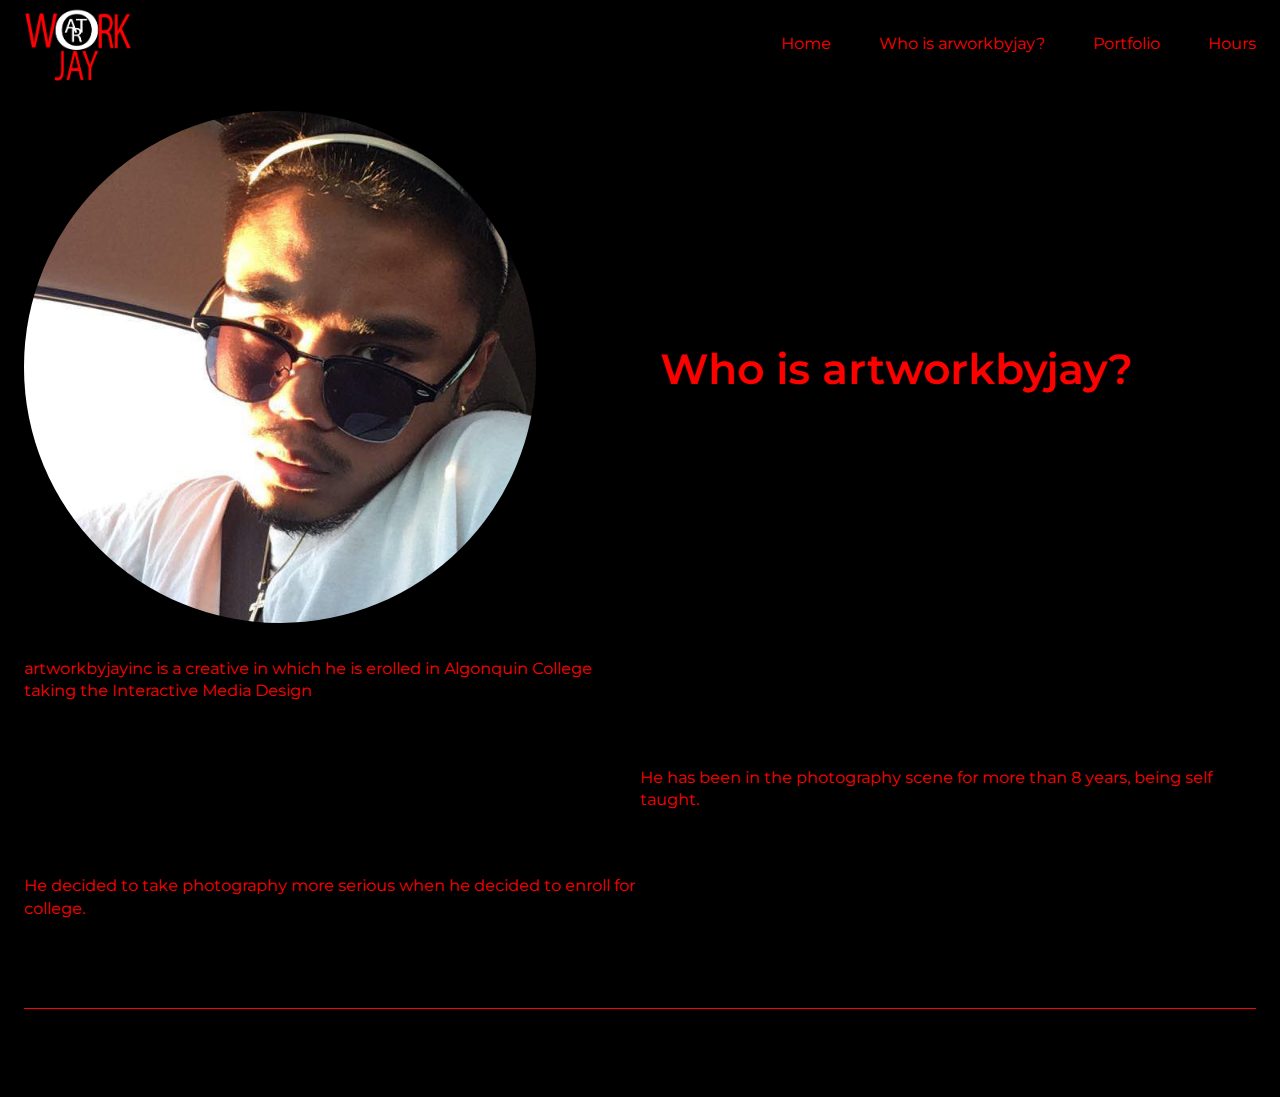
<file: about.html>
<!-- Start of HTML Document -->
<!DOCTYPE html>
<html lang="en">
  <head>
    <meta charset="UTF-8">
    <meta name="viewport" content="width=device-width, initial-scale=1.0">
    <meta http-equiv="X-UA-Compatible" content="ie=edge">
    <title>About Me | Artworkbyjay</title>
    <link rel="preconnect" href="https://fonts.googleapis.com">
    <link rel="preconnect" href="https://fonts.gstatic.com" crossorigin>
    <link rel="stylesheet" href="https://cdnjs.cloudflare.com/ajax/libs/font-awesome/6.1.1/css/all.min.css" integrity="sha512-KfkfwYDsLkIlwQp6LFnl8zNdLGxu9YAA1QvwINks4PhcElQSvqcyVLLD9aMhXd13uQjoXtEKNosOWaZqXgel0g==" crossorigin="anonymous" referrerpolicy="no-referrer" />
    <link href="https://fonts.googleapis.com/css2?family=Montserrat:wght@400;600;800&display=swap" rel="stylesheet">
    <link rel="stylesheet" href="reset.css">
    <link rel="stylesheet" href="styles.css">
  </head>
  <!-- Start of body/main  -->
  <body>
    <header class="header">
      <div class="logo-container">
        <img class="logo"
            src="./images/logo.png" 
            alt="arworkybyjay logo">
      </div>
      <!-- NAV links start here -->
      <nav class="main-links">
        <div class="hamburger-icon">
          <i class="fa-solid fa-bars"></i>
        </div>
        <ul class="link-container">
          <li>
            <a href="index.html">Home</a>
          </li>
          <li>
            <a href="about.html">Who is arworkbyjay?</a>
          </li>
          <li>
            <a href="portfolio.html">Portfolio</a>
          </li>
          <li>
            <a href="book-now.html">Hours</a>
          </li>
        </ul>
      </nav>
    </header>
    <main class="main-view">
      <section class="about-me-banner">
        <div class="about-me-banner-image-container">
          <img src="./images/me.jpg" alt="a picture of a single handsome young man">
        </div>
        <h1>Who is artworkbyjay?</h1>
      </section>
      <section class="about-me-paragraphs">
        <p>artworkbyjayinc is a creative in which he is erolled in Algonquin College taking the Interactive Media Design</p>
        <p>He has been in the photography scene for more than 8 years, being self taught.</p>
        <p>He decided to take photography more serious when he decided to enroll for college.</p>
      </section>
    </main>
    <!-- This is where the footer is going to go alongside working links -->
    <footer class="footer">
     <nav class="social-media-links">
        <ul>
          <li>
            <a class="logo-link" href="https://www.google.com/">
              <i class="fa-brands fa-twitter"></i>
            </a>
          </li>
          <li>
            <a class="logo-link" href="https://www.google.com/">
              <i class="fa-brands fa-facebook-f"></i>
            </a>
            
          </li>
          <li>
            <a class="logo-link" href="https://www.google.com/">
              <i class="fa-brands fa-instagram"></i>
            </a>
          </li>
        </ul>
     </nav>
    </footer>
  </body>
</html>
</file>
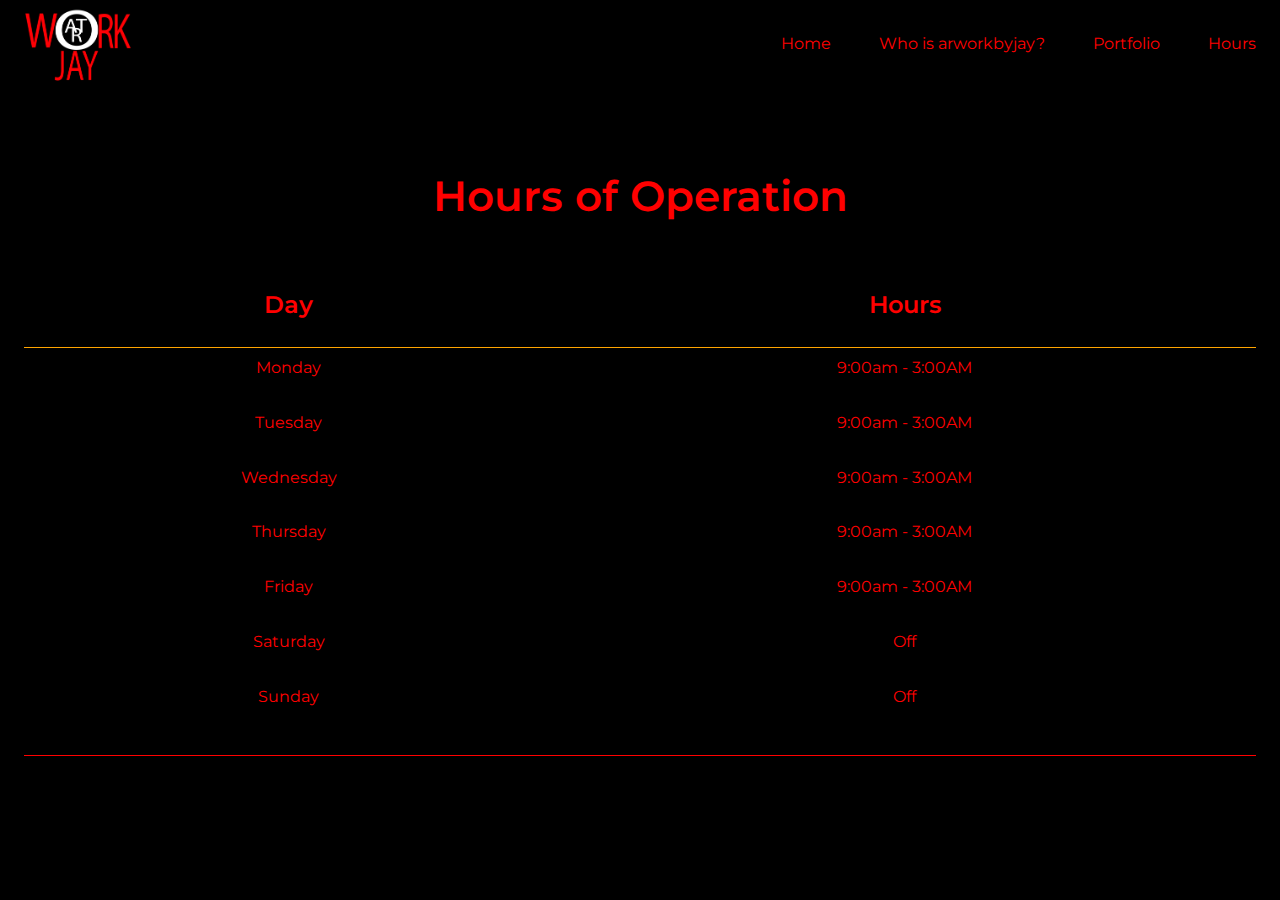
<file: book-now.html>
<!-- START OF HTML  -->
<!DOCTYPE html>
<html lang="en">
  <!-- Header, along with links for fonts and linking css -->
  <head>
    <meta charset="UTF-8">
    <meta name="viewport" content="width=device-width, initial-scale=1.0">
    <meta http-equiv="X-UA-Compatible" content="ie=edge">
    <title>Hours | Artworkbyjay</title>
    <link rel="preconnect" href="https://fonts.googleapis.com">
    <link rel="preconnect" href="https://fonts.gstatic.com" crossorigin>
    <link rel="stylesheet" href="https://cdnjs.cloudflare.com/ajax/libs/font-awesome/6.1.1/css/all.min.css" integrity="sha512-KfkfwYDsLkIlwQp6LFnl8zNdLGxu9YAA1QvwINks4PhcElQSvqcyVLLD9aMhXd13uQjoXtEKNosOWaZqXgel0g==" crossorigin="anonymous" referrerpolicy="no-referrer" />
    <link href="https://fonts.googleapis.com/css2?family=Montserrat:wght@400;600;800&display=swap" rel="stylesheet">
    <link rel="stylesheet" href="reset.css">
    <link rel="stylesheet" href="styles.css">
  </head>
  <body>
    <header class="header">
      <div class="logo-container">
        <img class="logo"
            src="./images/logo.png" 
            alt="arworkybyjay logo">
      </div>
      <nav class="main-links">
        <div class="hamburger-icon">
          <i class="fa-solid fa-bars"></i>
        </div>
        <ul class="link-container">
          <li>
            <a href="index.html">Home</a>
          </li>
          <li>
            <a href="about.html">Who is arworkbyjay?</a>
          </li>
          <li>
            <a href="portfolio.html">Portfolio</a>
          </li>
          <li>
            <a href="book-now.html">Hours</a>
          </li>
        </ul>
      </nav>
    </header>
    <!-- Starting of Table -->
    <main class="main-view">
      <h1>Hours of Operation</h1>
     <table>
        <tr>
          <th>Day</th>
          <th>Hours</th>
        </tr>
        <tr>
          <td>Monday</td>
          <td>9:00am - 3:00AM</td>
        </tr>
        <tr>
          <td>Tuesday</td>
          <td>9:00am - 3:00AM</td>
        </tr>
        <tr>
          <td>Wednesday</td>
          <td>9:00am - 3:00AM</td>
        </tr>
        <tr>
          <td>Thursday</td>
          <td>9:00am - 3:00AM</td>
        </tr>
        <tr>
          <td>Friday</td>
          <td>9:00am - 3:00AM</td>
        </tr>
        <tr>
          <td>Saturday</td>
          <td>Off</td>
        </tr>
        <tr>
          <td>Sunday</td>
          <td>Off</td>
        </tr>
     </table>
    </main>
    <!-- Working footer links -->
    <footer class="footer">
     <nav class="social-media-links">
        <ul>
          <li>
            <a class="logo-link" href="https://www.google.com/">
              <i class="fa-brands fa-twitter"></i>
            </a>
          </li>
          <li>
            <a class="logo-link" href="https://www.google.com/">
              <i class="fa-brands fa-facebook-f"></i>
            </a>
            
          </li>
          <li>
            <a class="logo-link" href="https://www.google.com/">
              <i class="fa-brands fa-instagram"></i>
            </a>
          </li>
        </ul>
     </nav>
    </footer>
  </body>
</html>
</file>
<file: styles.css>
body {
  background-color: #000;
  color: #f00;
  box-sizing: border-box;
  font-family: 'Montserrat', sans-serif;
}
p {
  line-height: 1.4;
}

h1 {
  font-size: 42px;
  font-weight: 600;
  text-align: center;
  margin: 64px;
}

li {
  list-style: none;
}

img {
  height: 100%;
  width: 100%;
  object-fit: cover;
  position: relative;
}

table {
  width: 100%;
  height: 50vh;
}

th {
  font-weight: 600;
  border-bottom: 1px solid orange;
  padding: 12px 0;
  margin-bottom: 12px;
  font-size: 24px;
}

td {
  padding: 12px;
}

td, th {
  text-align: center;
  transition: 0.2s ease-in-out;
}

body {
  min-height: 100vh;
  display: flex;
  flex-direction: column;
}

tr:hover {
  color: orange;
}
.hamburger-icon {
  font-size: 32px;
  padding: 24px;
  transition: 0.2s ease-in-out;
  display: none;
}


.main-view, 
.footer {
  padding: 24px;
}

.footer {
  margin: 0 24px;
}
.overview-text {
  margin-bottom: 104px;
  font-weight: 600;
}

/* Set position to relative to align overlay when position is absolute */

.image-container {
  position: relative;
  height: 100%;
  border-radius: 3px;
  width: 40%;
}

.portfolio-image-container {
  position: relative;
  min-height: 300px
}

.image-container:hover:after,
.image-container:hover:before,
.portfolio-image-container:hover:after,
.portfolio-image-container:hover:before {
  opacity: 1;
}

.image-container:hover:before,
.portfolio-image-container:hover:before {
  bottom: 12px;
}

.image-container:before,
.portfolio-image-container:before {
  position: absolute;
  opacity: 0;
  bottom: -12px;
  right: 12px;
  content:'Copyright © 2021 artworkbyjayinc. All Rights Reserved.';
  font-style: italic;
  z-index: 5;
  font-size: 10px;
  color: black;
  transition: 0.2s ease-in-out;
  text-align: right;
}

.image-container:after,
.portfolio-image-container:after {
  content: '';
  opacity: 0;
  background-color: rgba(255, 255, 255, 0.8);
  position: absolute;
  top: 0;
  left: 0;
  right: 0;
  bottom: 0;
  transition: 0.2s ease-in-out;
}

.image-content {
  display: flex;
  align-items: center;
  padding: 32px;
}

.text-container {
  flex-grow: 1;
  width: 60%;
  display: flex;
  flex-direction: column;
  justify-content: center;
}

.image-content:nth-of-type(even) .text-container {
  order: 2;
}

.image-content > .text-container {
  padding: 24px;
}


.header,
.main-links,
.link-container {
  display: flex;
  justify-content: space-between;
  position: relative;
}

.link-container li {
  display: flex;
  align-items: center;
  transition: .2s ease-in-out;
}

.link-container li a {
  padding: 24px;
  display: flex;
  align-items: center;
  text-align: center;
}


.link-container li:hover,
.social-media-links ul li:hover,
.hamburger-icon:hover {
  color: rgba(255,255,255, 0.8);
  transform: translateY(-5px);
  cursor: pointer;
}

.logo {
  height: 100%;
  width: 150px;
  object-fit: contain;
}

.footer {
  border-top: 1px solid #f00;
  padding-top: 64px;
}

.social-media-links ul{
  display: flex;
  justify-content: center;
  width: 100%;
}

.social-media-links ul li {
  padding: 0 56px;
  font-size: 24px;
  transition: 0.2s ease-in-out;
}

.triangle-icon-container {
  height: 50px;
  width: 32px;
  margin-left: 24px;
  margin-bottom: 12px;
  transform: scale(0.8);
}

.photo-gallery {
  display: flex;
  flex-wrap: wrap;
}

.photo-gallery > * {
  width: 33%;
  flex-grow: 1; 
}

.about-me-banner {
  display: flex;
  align-items: center;
}

.about-me-banner h1 {
  flex-grow: 1;
  flex-basis: 60%
}
.about-me-banner-image-container {
  flex-grow: 1;
}
.about-me-banner-image-container > img {
  border-radius: 50%;
}

.about-me-paragraphs {
  margin-top: 32px;
}

.about-me-paragraphs p {
  margin-bottom: 64px;
  width: 50%;
}

.about-me-paragraphs p:nth-of-type(even) {
  margin-left: 50%;
}

@media screen and (max-width: 992px) {
  .overview {
    display: flex;
    flex-wrap: wrap;
  }

  .text-container, 
  .image-container {
    width: 100%;
  }

  .overview-text {
    margin-bottom: 12px;
  }

  .image-content {
    flex-grow: 1;
    flex-direction: column;
    flex-basis: 50%;
  }
  .image-container {
    order: -1;
  }

  .photo-gallery > * {
    width: 50%;
  }
}

/* Dropdown menu for Mobile Responsive design, hiding the menu then showing the = icon on mobile */

@media screen and (max-width: 768px) {
  .link-container {
    opacity: 0;
    z-index: -5;
    flex-direction: column;
    position: absolute;
    bottom: -260px;
    right: 0;
    background-color: white;
    transition: 0.2s ease-in-out;
    border-radius: 3px;
  }

  .link-container li {
    justify-content: flex-end;
  }

  .link-container li a {
    text-align: right;
  }

  .link-container li a:hover {
    color: orange;
  }

  .hamburger-icon {
    display: block;
  }

  .main-links:hover .link-container {
    display: flex;
    opacity: 1;
    z-index: 5;
  }

  .photo-gallery > * {
    width: 100%;
  }

  .about-me-banner {
    flex-direction: column;
  }

  .about-me-paragraphs p {
    margin-bottom: 64px;
    width: 100%;
  }
  
  .about-me-paragraphs p:nth-of-type(even) {
    margin-left: 0;
  }
}
</file>
